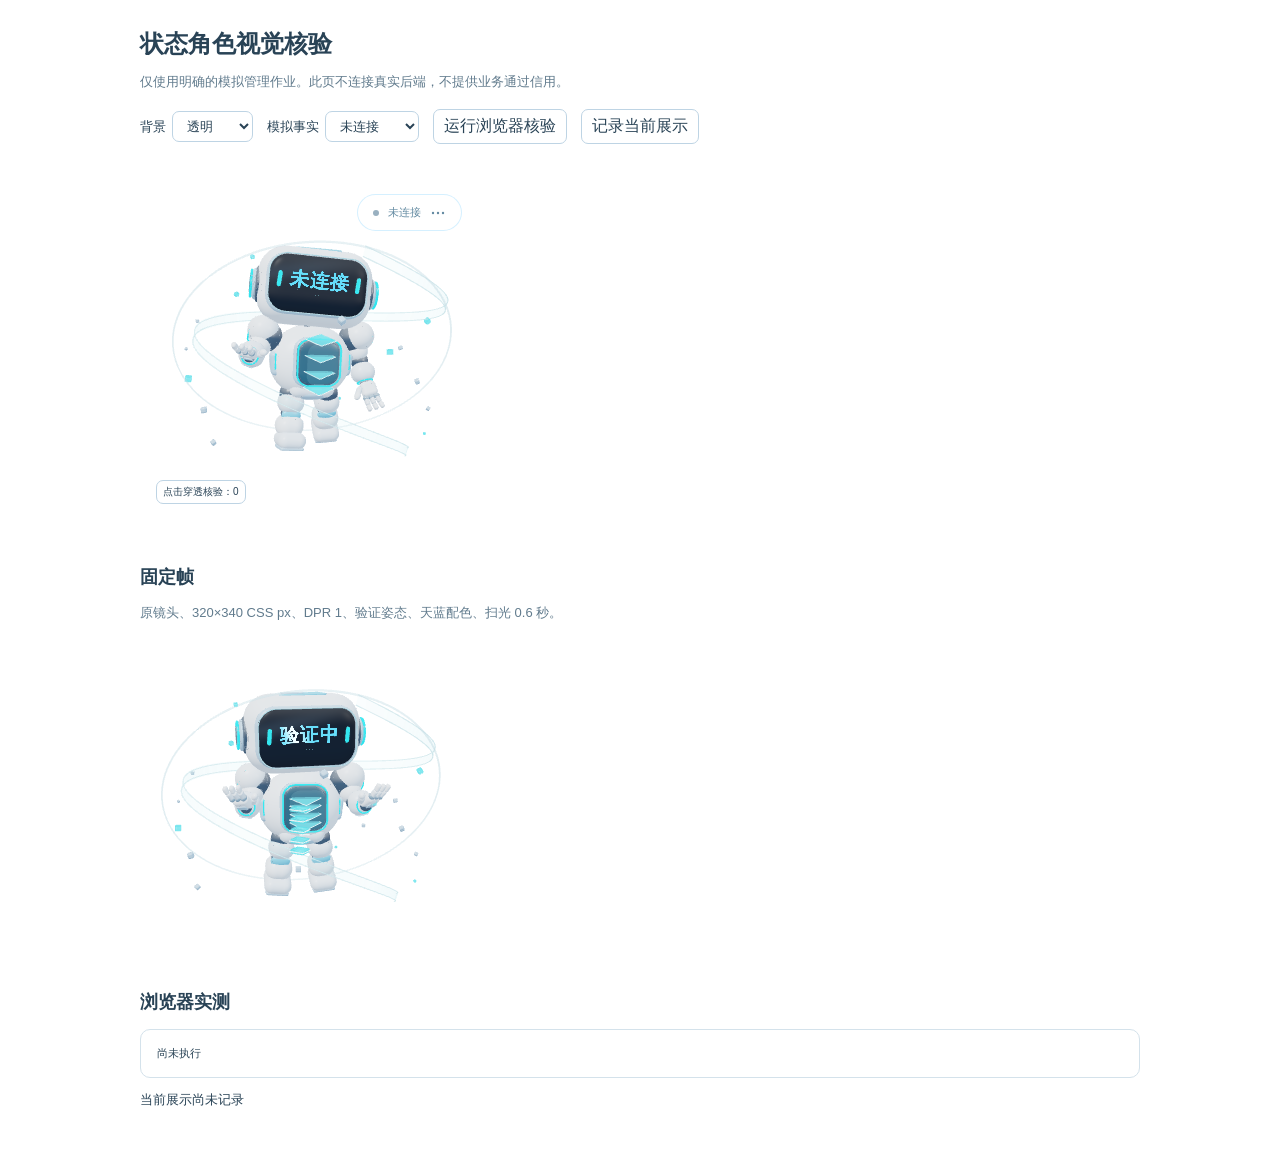
<file: frontend/status-character/qa/index.html>
<!doctype html><html lang="zh-CN"><head><meta charset="utf-8"><meta name="viewport" content="width=device-width,initial-scale=1"><title>状态角色视觉核验 · 模拟状态</title><link rel="stylesheet" href="../character.css"><link rel="stylesheet" href="./fixture.css"></head><body><main><h1>状态角色视觉核验</h1><p>仅使用明确的模拟管理作业。此页不连接真实后端，不提供业务通过信用。</p><div class="qa-toolbar"><label>背景<select id="background"><option value="transparent">透明</option><option value="light">浅色</option><option value="dark">深色</option><option value="color">彩色</option><option value="checker">棋盘格</option></select></label><label>模拟事实<select id="state"><option value="disconnected">未连接</option><option value="running">执行中</option><option value="validate">验证中</option><option value="succeeded">已结束</option><option value="cancel">取消中</option><option value="failed">异常</option><option value="stale">来源失效</option></select></label><button id="run-checks" type="button">运行浏览器核验</button><button id="record-view" type="button">记录当前展示</button><button id="restore" type="button" hidden>显示状态角色</button></div><div id="backdrop" class="qa-backdrop qa-transparent"><button type="button" id="behind">点击穿透核验：0</button><div id="character"></div></div><h2>固定帧</h2><p>原镜头、320×340 CSS px、DPR 1、验证姿态、天蓝配色、扫光 0.6 秒。</p><canvas id="fixed-frame" width="320" height="340" aria-label="固定时点角色画面"></canvas><h2>浏览器实测</h2><pre id="report" role="status">尚未执行</pre><pre id="interaction-report">当前展示尚未记录</pre><div id="recycle-host"></div></main><script type="module" src="./fixture.mjs"></script></body></html>
</file>
<file: frontend/status-character/character.css>
:where(.sc-character,.sc-character *){box-sizing:border-box}
.sc-character{position:relative;width:320px;max-width:100%;font-family:"PingFang SC","Microsoft YaHei","Noto Sans CJK SC",sans-serif;color:#294356;pointer-events:none;isolation:isolate}
.sc-character[hidden],.sc-character [hidden]{display:none!important}
.sc-stage{position:relative;width:100%;height:340px;background:transparent;outline:none}
.sc-canvas{display:block;width:100%;height:100%;background:transparent;pointer-events:none}
.sc-actions{position:absolute;right:8px;top:8px;pointer-events:auto}
.sc-character button,.sc-character select,.sc-character input{font:inherit;pointer-events:auto}
.sc-menu-button{display:flex;align-items:center;gap:9px;padding:10px 15px;border:1px solid rgba(119,207,255,.31);border-radius:24px;background:#ffffff88;color:#648ba2;font-size:11px!important;line-height:14px;white-space:nowrap;cursor:pointer}
.sc-status-dot{flex:none;width:6px;height:6px;border-radius:50%;background:#99b0c0}
.sc-status-active .sc-status-dot{background:#239fdc;box-shadow:0 0 0 4px rgba(119,207,255,.16)}
.sc-menu-icon{display:block;flex:none;width:16px;height:14px;fill:currentColor}
.sc-panel{position:absolute;right:8px;top:52px;z-index:1;width:188px;max-width:calc(100% - 16px);padding:12px;border:1px solid #ccdde7;border-radius:14px;background:#f5fafff5;box-shadow:0 10px 32px #1c425b15;pointer-events:auto;font-size:12px;line-height:1.6}
.sc-panel button{display:block;width:100%;margin:0 0 6px;padding:6px 8px;border:1px solid #d5e4ed;border-radius:7px;background:#fff;color:#294356;text-align:left;cursor:pointer}
.sc-panel button[aria-pressed=true]{background:#e4f5ff;border-color:#77cfff}
.sc-panel label{display:flex;align-items:center;gap:7px;margin:8px 0}
.sc-panel input{accent-color:#239fdc;margin:0}
.sc-panel select{margin-left:auto;max-width:96px;border:1px solid #c3d9e7;border-radius:5px;background:#fff;padding:3px;color:inherit}
.sc-detail{margin:10px 0 0;border-top:1px solid #d9e6ee;padding-top:8px;color:#617b8d;font-size:11px;overflow-wrap:anywhere}
.sc-character :focus-visible{outline:2px solid #239fdc;outline-offset:3px}
.sc-viewing .sc-stage{pointer-events:auto;touch-action:none;cursor:grab;border-radius:16px}
.sc-viewing .sc-stage:active{cursor:grabbing}
.sc-viewing .sc-stage:focus-visible{outline:2px solid #239fdc;outline-offset:-4px}
.sc-fallback{position:absolute;inset:0;display:grid;place-content:center;justify-items:center}
.sc-fallback svg{width:112px;height:98px}
.sc-badge{display:block;width:56px;height:56px;border:0;padding:0;background:transparent;cursor:pointer;pointer-events:auto}
.sc-badge svg{display:block;width:56px;height:49px}
.sc-badge img{display:block;width:56px;height:56px;pointer-events:none}
.sc-badge:disabled{opacity:1;pointer-events:none;cursor:default}
.sc-collapsed{width:56px}
.sc-collapsed .sc-actions{display:none}
@media(prefers-reduced-motion:reduce){.sc-character *{animation:none!important;transition:none!important}}
</file>
<file: frontend/status-character/qa/fixture.css>
:root{font-family:"PingFang SC","Microsoft YaHei",sans-serif;color:#294356;background:transparent}body{margin:0}main{max-width:1000px;margin:auto;padding:28px}h1{font-size:24px;margin:0 0 8px}h2{font-size:18px}p{font-size:13px;color:#617b8d}.qa-toolbar{display:flex;flex-wrap:wrap;gap:14px;margin:18px 0;align-items:center}.qa-toolbar label{display:flex;gap:6px;align-items:center;font-size:13px}select,button{font:inherit;color:inherit;border:1px solid #bed4e4;border-radius:7px;background:#fff;padding:6px 10px;cursor:pointer}.qa-backdrop{position:relative;width:340px;min-height:388px;display:grid;place-items:center;border-radius:16px}.qa-light{background:#fff}.qa-dark{background:#152635;color:#e7f3fb}.qa-dark .sc-caption{color:#e7f3fb}.qa-color{background:#f2bed2}.qa-checker{background-color:#fff;background-image:linear-gradient(45deg,#dbe6ec 25%,transparent 25%),linear-gradient(-45deg,#dbe6ec 25%,transparent 25%),linear-gradient(45deg,transparent 75%,#dbe6ec 75%),linear-gradient(-45deg,transparent 75%,#dbe6ec 75%);background-size:24px 24px;background-position:0 0,0 12px,12px -12px,-12px 0}#behind{position:absolute;left:16px;bottom:46px;font-size:10px;padding:4px 6px}#character{width:320px;max-width:100%}#fixed-frame{display:block;width:320px;height:340px;border-radius:16px;background:transparent}#report{overflow:auto;max-height:560px;background:#fff;padding:16px;border:1px solid #d4e2eb;border-radius:10px;font-size:11px;white-space:pre-wrap}#recycle-host{width:320px;max-width:100%;height:0;overflow:hidden}[hidden]{display:none!important}@media(max-width:420px){main{padding:16px}.qa-backdrop{width:100%}}
.qa-small-host{width:180px;position:fixed;left:0;top:0}
.qa-small-host.qa-roomy{width:320px}

.qa-transparent{background:transparent}
</file>
